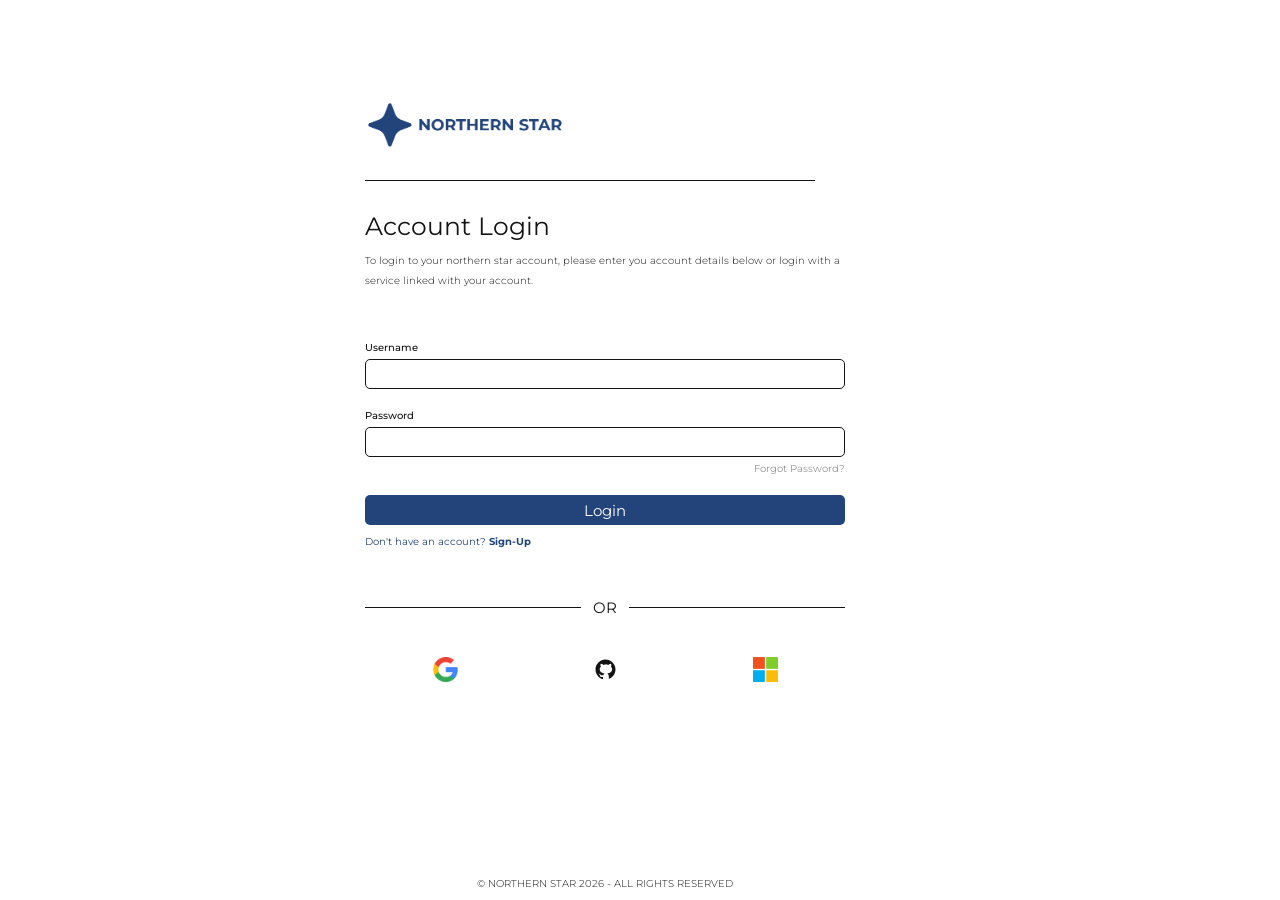
<file: index.html>
<html lang="en">
    <head>
        <meta charset="UTF-8">
        <meta name="viewport" content="width=device-width, initial-scale=1.0">
        <title>Northern Star | Login</title>
        <link rel="icon" href="./resouces/Favicon.svg">
        <link rel="stylesheet" href="../css/style.css">
    </head>
    <body>
        <div id="userInterface">
            <div id="loginHeader">
                <img src="./resouces/NorthernStarLogo(LightDesign).png" class="NorthernStarLogo">
                <div class="headerDivider"></div>
                <div class="headerTitle">Account Login</div>
                <div class="headerSubText">
                    To login to your northern star account, please enter you account details below or 
                    login with a service linked with your account.
                </div>
            </div>

            <div id="loginForm">
                <div class="inputWrapper">
                    <div class="inputHeader">Username</div>
                    <input type="text" placeholder="" id="usernameInput">
                </div>
                <div class="inputWrapper">
                    <div class="inputHeader">Password</div>
                    <input type="password" placeholder="" id="passwordInput">
                    <div id="forgotPassword">Forgot Password?</div>
                </div>
                <div class="btnFilled" id="loginBtn">Login</div>
                <div id="signUpLink">Don't have an account? <b>Sign-Up</b></div>
            </div>

            <div id="servicesDividerWrapper">
                <div class="servicesDivider"></div>
                <div id="orText">OR</div>
                <div class="servicesDivider"></div>
            </div>

            <div id="servicesWrapper">
                <img src="./resouces/GoogleIcon.png" class="serviceIcon">
                <img src="./resouces/GithubIconDark.svg" class="serviceIcon" id="githubIcon">
                <img src="./resouces/MicrosoftIcon.png" class="serviceIcon">
            </div>

            <div id="copyrightText">© NORTHERN STAR 2026 - ALL RIGHTS RESERVED</div>
        </div>
        <div id="SGVgraphics"></div>
    </body>
</html>
</file>
<file: css/style.css>
/* Imports */
@import url('https://fonts.googleapis.com/css2?family=Montserrat:ital,wght@0,100..900;1,100..900&family=Open+Sans:ital,wght@0,300..800;1,300..800&display=swap');

/* Universal Styling */

html, body {
    height: 100%;
}

:root {
    font-size: 10px;
}

body {
    display: flex;
    flex-direction: row;
    padding: 0;
    margin: 0;
    background-color: var(--backgroundColor);
    font-family: 'Montserrat';
    font-size: 10px;
}

#userInterface {
    height: 100%;
    width: 600px; /* stays px */
    background-color: rgba(37, 83, 137, 0.1);
    border-top-right-radius: 75px; /* stays px */
    border-bottom-right-radius: 75px; /* stays px */
    padding-left: 5rem; /* 50px */
    display: flex;
    flex-direction: column;
}

#SGVgraphics {
    background-size: contain;
    height: 100%;
    width: 100%;
    background-position: right;
    background-repeat: no-repeat;
    margin-left: auto;
}

.NorthernStarLogo {
    height: 50px; /* stays px */
}

#loginHeader {
    margin-top: 10rem; /* 100px */
    margin-bottom: 5rem; /* 50px */
}

.headerDivider {
    width: 75%;
    border-bottom: var(--Primary) solid 1px;
    margin: 3rem 0;
}

.headerTitle {
    color: var(--Primary);
    font-size: 2.5rem; /* 25px */
    font-weight: 400;
    margin-bottom: 1rem; /* 10px */
}

.headerSubText {
    color: var(--Primary);
    font-size: 1rem; /* 10px */
    font-weight: 300;
    width: 80%;
    line-height: 2rem; /* 20px */
}

#loginForm {
    display: flex;
    flex-direction: column;
    justify-content: start;
    align-items: start;
    width: 80%;
}

.inputWrapper {
    display: flex;
    flex-direction: column;
    gap: 0.5rem; /* 5px */
    width: 100%;
    margin-bottom: 2rem; /* 20px */
}

.inputHeader {
    font-size: 1rem; /* 10px */
    font-weight: 500;
    color: var(--Primary);
}

input {
    width: 100%;
    height: 30px; /* stays px */
    background: none;
    border: 1px var(--Primary) solid;
    border-radius: 5px; /* stays px */
    padding: 0.5rem;
    color: var(--Primary);
}


.btnFilled {
    background-color: var(--BrandBlue);
    width: 100%;
    height: 30px; /* stays px */
    border-radius: 5px; /* stays px */
    display: flex;
    justify-content: center;
    align-items: center;
    color: #ffffff;
    font-size: 1.5rem; /* 15px */
    cursor: pointer;
}

#forgotPassword {
    font-size: 1rem; /* 10px */
    color: #969696;
    display: flex;
    justify-content: end;
    align-items: center;
    width: 100%;
    cursor: pointer;
}

#servicesDividerWrapper {
    margin: 4rem 0; /* 40px */
    width: 80%;
    display: flex;
    justify-content: center;
    align-items: center;
}

.servicesDivider {
    width: 45%;
    border-bottom: var(--Primary) solid 1px;
}

#signUpLink {
    font-size: 1rem; /* 10px */
    margin: 1rem 0; /* 10px */
    cursor: pointer;
}

#orText {
    color: var(--Primary);
    font-size: 1.5rem; /* 15px */
    width: 10%;
    display: flex;
    justify-content: center;
    align-items: center;
}

#servicesWrapper {
    display: flex;
    justify-content: space-around;
    align-items: center;
    width: 80%;
}

.serviceIcon {
    width: 25px; /* stays px */
    height: 25px; /* stays px */
    cursor: pointer;
}

#copyrightText {
    color: var(--Primary);
    font-size: 1rem; /* 10px */
    font-weight: 300;
    width: 80%;
    margin-top: auto;
    display: flex;
    justify-content: center;
    align-items: center;
    margin-bottom: 1rem;
}

/* Light Theme */

@media (prefers-color-scheme: light) {
    :root {
        --backgroundColor: #ffffff;
        --Primary: #141414;
        --BrandBlue: #23447B;
    }

    .NorthernStarLogo {
        content: url(../resouces/NorthernStarLogo\(LightDesign\).png);
    }

    #SGVgraphics {
        background-image: url(../resouces/SGV\(Light\).svg);
    }

    #signUpLink {
        color: var(--BrandBlue);
    }

    #githubIcon {
        content: url(../resouces/GithubIconDark.svg);
    }
}

/* Dark Theme */

@media (prefers-color-scheme: dark) {
    :root {
        --backgroundColor: #141414;
        --Primary: #ffffff;
        --BrandBlue: #23447B;
    }

    #SGVgraphics {
        background-image: url(../resouces/SGV\(Dark\).svg);
    }

    .NorthernStarLogo {
        content: url(../resouces/NorthernStarLogo\(DarkDesign\).png);
    }

    #signUpLink {
        color: var(--Primary);
    }

    #githubIcon {
        content: url(../resouces/GithubIconWhite.svg);
    }
}

/* Responsive */

@media (max-width: 1400px) {
    #SGVgraphics {
        display: none;
    }

    #userInterface {
        background: none;
    }

    body {
        justify-content: center;
    }
}

@media (max-width: 500px) {
    :root {
        font-size: 9px;
    }
    #userInterface {
        padding: 0 2rem 1rem 2rem;
        margin: 1.5rem; /* 15px */
        justify-content: center;
        align-items: center;
    }

    #loginHeader {
        display: flex;
        flex-direction: column;
        align-items: center;
    }

    body {
        justify-content: center;
        margin: 0;
        padding: 0;
    }

    .headerSubText {
        text-align: center;
    }
}
</file>
